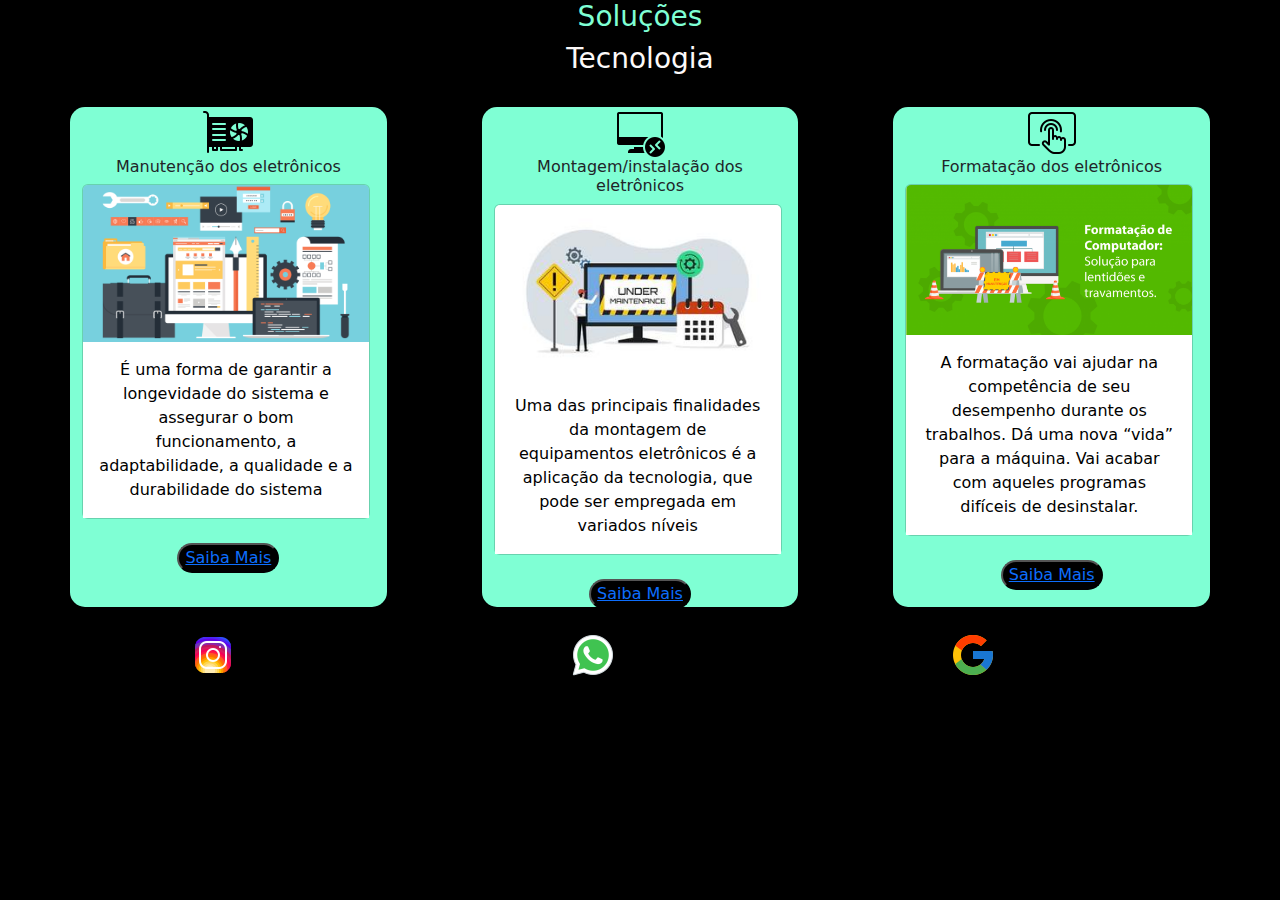
<file: trabalho bootstrap/index.html>
<!DOCTYPE html>
<html lang="en">

<head>
    <meta charset="UTF-8">
    <meta name="viewport" content="width=device-width, initial-scale=1.0">
    <title>Document</title>
    <link rel="stylesheet" href="bootstrap-5.3.2-dist/css/bootstrap-grid.css">
    <link rel="stylesheet" href="bootstrap-5.3.2-dist/css/bootstrap.min.css">
    <link rel="stylesheet" href="bootstrap-5.3.2-dist/css/bootstrap-grid.min.css">
    <link rel="stylesheet" href="css/style.css">
</head>

<body>

    <div class="container text-center">

        <div class="row">
            <div class="col-12">
                <h3 id="cor"> Soluções <h3 id="cor2">Tecnologia</h3>
                </h3>
            </div>
        </div>
        <br>
        <div class="row">
            <!----->
            <div class="col">
                <img src="img/img.icons8.png" alt="">

                <h6>Manutenção dos eletrônicos</h6>
                <div class="card" style="width: 18rem;">
                    <img src="img/internet-produtividade-controle-acesso-vantagens-beneficios.png" class="card-img-top"
                        alt="...">
                    <div class="card-body">
                        <p class="card-text">É uma forma de garantir a longevidade do sistema e assegurar o bom
                            funcionamento, a adaptabilidade, a qualidade e a durabilidade do sistema</p>
                    </div>
                </div>
                <br>
                <button><a href="https://lyncas.net/manutencao-de-software-eficiencia-continua/">Saiba
                        Mais</a></button>
            </div>
            <!----->
            <div class="col-1"> </div>
            <!----->
            <div class="col">
                <img src="img/img.icons8.2.png" alt="">
                <h6>Montagem/instalação dos eletrônicos</h6>
                <div class="card" style="width: 18rem;">
                    <img src="img/21192806-sistema-manutencao-e-solucao-de-problemas-ilustracao-local-na-rede-internet-debaixo-construcoes-servidor-atualizar-e-reparos-vetor.jpg"
                        class="card-img-top" alt="...">
                    <div class="card-body">
                        <p class="card-text"> Uma das principais finalidades da montagem de equipamentos eletrônicos é a
                            aplicação da tecnologia, que pode ser empregada em variados níveis</p>
                    </div>
                </div>
                <br>
                <button><a href="https://www.arossat.com.br/montagem-equipamentos-eletronicos">Saiba Mais</a></button>
            </div>
            <!----->
            <div class="col-1"> </div>
            <!----->
            <div class="col">
                <img src="img/img.icons8.3.png" alt="">
                <h6>Formatação dos eletrônicos</h6>
                <div class="card" style="width: 18rem;">
                    <img src="img/formatacao_blog-2-1024x536.png" class="card-img-top" alt="...">
                    <div class="card-body">
                        <p class="card-text">A formatação vai ajudar na competência de seu desempenho durante os
                            trabalhos. Dá uma nova “vida” para a máquina. Vai acabar com aqueles programas difíceis de
                            desinstalar.</p>
                    </div>
                </div>
                <br>
                <button><a href="https://mgtek.com.br/lages/blog/formatacao-de-computador-2/">Saiba
                        Mais</a></button>
            </div>
        </div>
        <br>
        <div class="row" >
            <div class="col-3"><img src="img/img.icons8.inst.png" alt=""></div>
            <div class="col-1"></div>
            <div class="col-3"><img src="img/img.icons8.whats.png" alt=""></div>
            <div class="col-1"></div>
            <div class="col-3"><img src="img/img.icons8.google.png" alt=""></div>
        </div>
</body>

</html>
</file>
<file: trabalho bootstrap/css/style.css>
.col{
    background-color: aquamarine;
    border-radius: 15px;
    height: 500px;
}
#cor{
    color:aquamarine;
}
body{
    background-color: black;
}
.col-12{
    
    border-radius: 15px;
}

#cor2{
    color: rgb(252, 249, 249);
}
.card-body{
    background-color:white ;
  
}
.card-text{
    color: rgb(0, 0, 0);
    margin-bottom: 10px;
   background-color: white;
}
button{
    background-color:black;
    border-radius: 15px;
}
.card{
    background-color: aquamarine;
    
}
</file>
